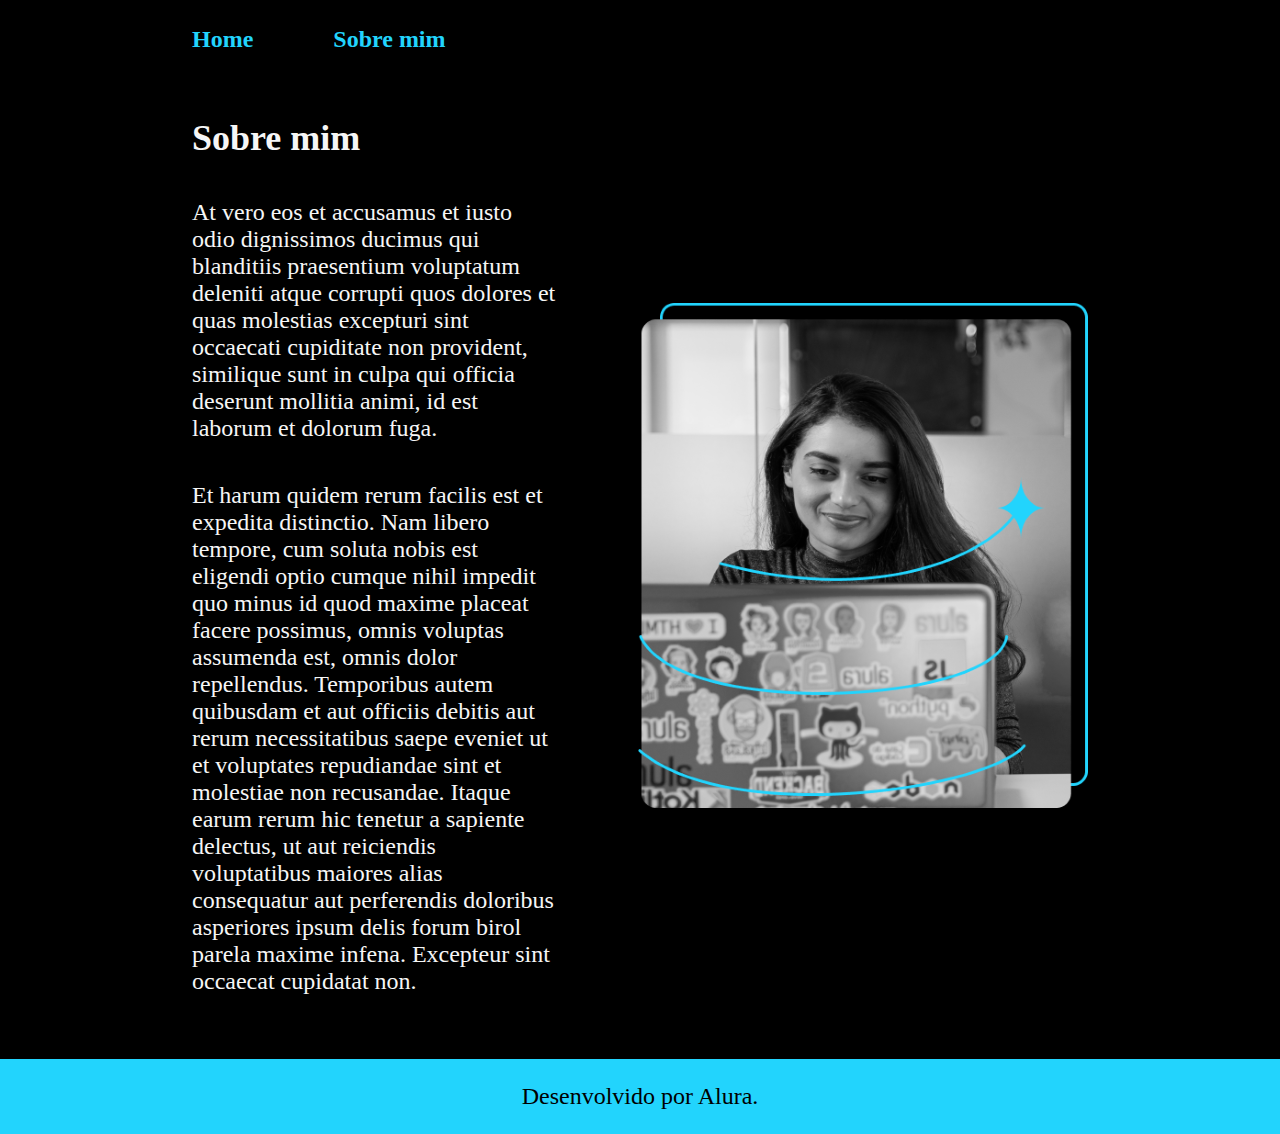
<file: about.html>
<!DOCTYPE html>
<html lang="pt-br">
<head>
    <meta charset="UTF-8">
    <meta name="viewport" content="width=device-width, initial-scale=1.0">
    <title>Sobre Mim</title>
    <link rel="stylesheet" href="./estilos/style.css">
</head>
<body>
   <header class="cabecalho">
    <nav class="cabecalho__menu">
        <a class="cabecalho__menu__link" href="index.html">Home</a>
        <a class="cabecalho__menu__link" href="about.html">Sobre mim</a>
    </nav>
   </header>
   <main class = "apresentacao">
    <section class = "apresentacao__conteudo">
        <h1 class = "apresentacao__conteudo__titulo">Sobre mim</h1>
        <p class = "apresentacao__conteudo__texto">At vero eos et accusamus et iusto odio dignissimos ducimus qui blanditiis praesentium voluptatum deleniti atque corrupti quos dolores et quas molestias excepturi sint occaecati cupiditate non provident, similique sunt in culpa qui officia deserunt mollitia animi, id est laborum et dolorum fuga.</p>

        <p class = "apresentacao__conteudo__texto">Et harum quidem rerum facilis est et expedita distinctio. Nam libero tempore, cum soluta nobis est eligendi optio cumque nihil impedit quo minus id quod maxime placeat facere possimus, omnis voluptas assumenda est, omnis dolor repellendus. Temporibus autem quibusdam et aut officiis debitis aut rerum necessitatibus saepe eveniet ut et voluptates repudiandae sint et molestiae non recusandae. Itaque earum rerum hic tenetur a sapiente delectus, ut aut reiciendis voluptatibus maiores alias consequatur aut perferendis doloribus asperiores ipsum delis forum birol parela maxime infena. Excepteur sint occaecat cupidatat non.</p>
    </section>
    <img src="./assets/Imagem.png" alt="Foto Joana">
    
   </main>
   <footer class="rodape">
    <p>Desenvolvido por Alura.</p>
</footer>
    
</body>
</html>
</file>
<file: estilos/style.css>
@import url('https://fonts.googleapis.com/css2?family=Krona+One&family=Montserrat:wght@400;600&display=swap');

:root{
    --cor-primaria: #000000;
    --cor-secundaria: #f6f6f6;
    --cor-terciaria: #22D4FD;
    --cor-hover: #272727;

    --fonte-primaria: 'Krona One, sans-serif';
    --fonte-secundaria: 'Montserrat, sans-serif';
}

*{
    margin: 0;
    padding: 0;
}

body{
    box-sizing: border-box;
    background-color: var(--cor-primaria);
    color:var(--cor-secundaria);
}

.cabecalho{
    padding: 2% 0% 0% 15%;
}

.cabecalho__menu{
    display: flex;
    gap: 80px;
}

.cabecalho__menu__link{
    font-family: var(--fonte-secundaria);
    font-size: 1.5rem;
    font-weight: 600;
    color: var(--cor-terciaria);
    text-decoration: none;
}

.apresentacao{
    padding: 5% 15%;
    display: flex;
    align-items: center;
    justify-content: space-between;
    gap: 82px;
}
.apresentacao__conteudo{
    width: 50%;
    display: flex;
    flex-direction: column;
    gap: 40px;
}

.apresentacao__conteudo__titulo{
    font-size: 2.25rem;
    font-family: var(--fonte-primaria);
}
.titulo-destaque{
    color: var(--cor-terciaria);
} 
.apresentacao__conteudo__texto{
    font-size: 1.5rem;
    font-family: var(--fonte-secundaria);
}

.apresentacao__links{
    display: flex;
    flex-direction: column;
    justify-content: space-between;
    align-items: center;
    gap: 32px;
}
.apresentacao__links__subtitulo{
    font-family: var(--fonte-primaria);
    font-weight: 400;
    font-size: 1.5rem;
}
.apresentacao__links__link{
    display: flex;
    justify-content: center;
    gap: 16px;
    border: 2px solid var(--cor-terciaria);
    width: 50%;
    text-align: center;
    border-radius: 8px;
    font-size: 1.5rem;
    font-weight: 600;
    padding: 21.5px 0;
    text-decoration: none;
    color: var(--cor-secundaria);
    font-family: var(--fonte-secundaria);
}
.apresentacao__links__link:hover{
    background-color: var(--cor-hover);
}

.apresentacao__imagem{
    width: 50%;
}
.rodape{
    color: var(--cor-primaria);
    background-color: var(--cor-terciaria);
    padding: 24px;
    text-align: center;
    font-family: var(--fonte-secundaria);
    font-size: 1.5rem;
    font-weight: 400;
}

@media(max-width: 1200px){
    .cabecalho{
        padding: 10%;
    }

    .cabecalho__menu{
        justify-content: center;
    }

    .apresentacao{
        flex-direction: column-reverse;
        padding: 5%;
    }

    .apresentacao__conteudo{
        width: auto;
    }
}
</file>
